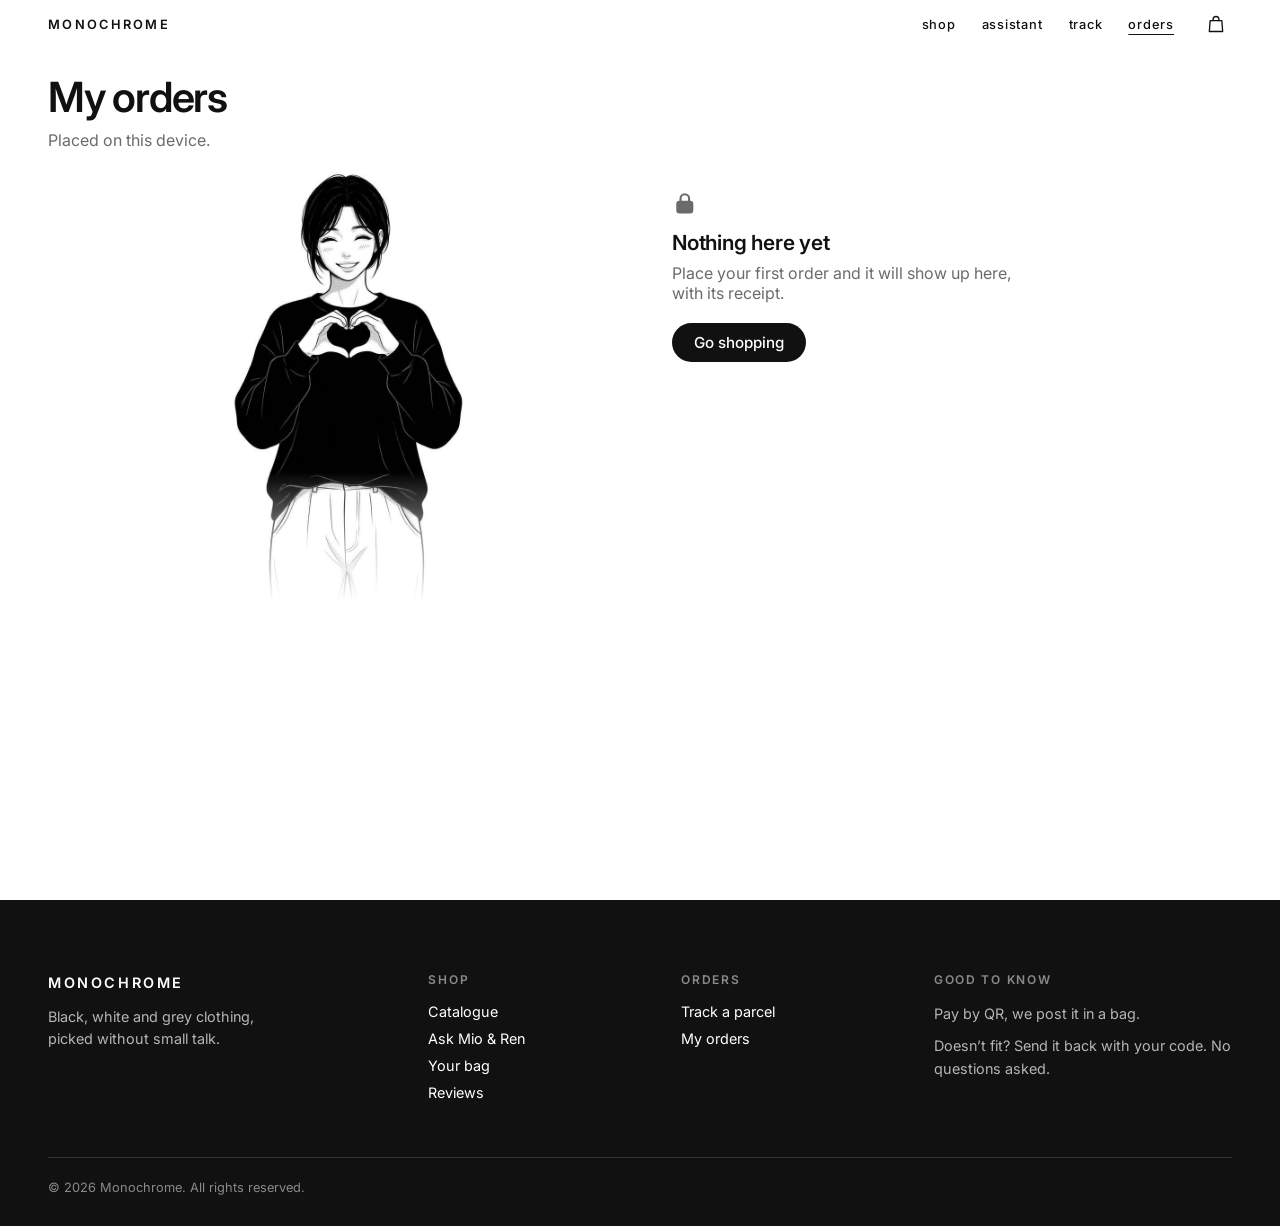
<file: orders.html>
<!doctype html>
<html lang="en">
<head>
  <meta charset="utf-8">
  <meta name="viewport" content="width=device-width, initial-scale=1, viewport-fit=cover">
  <meta name="theme-color" content="#ffffff">
  <meta name="description" content="Orders placed on this device, with receipts.">
  <title>My orders</title>
  <link rel="preconnect" href="https://fonts.googleapis.com">
  <link rel="preconnect" href="https://fonts.gstatic.com" crossorigin>
  <link rel="stylesheet" href="https://fonts.googleapis.com/css2?family=Inter:wght@400;500;600;700&display=swap">
  <link rel="stylesheet" href="styles.css">
</head>
<body>
  <nav class="nav">
    <a class="brand" id="brand" href="index.html">Monochrome</a>
    <div class="nav-links">
      <a class="nav-link" href="catalogue.html">Shop</a>
      <a class="nav-link" href="assistant.html">Assistant</a>
      <a class="nav-link" href="track.html">Track</a>
      <a class="nav-link nav-me" id="navMe" href="orders.html" data-locked="true">Orders</a>
      <a class="nav-order" id="navBag" href="catalogue.html#bag" aria-label="Bag, empty">
        <svg class="bag-icon" viewBox="0 0 24 24" aria-hidden="true"><path d="M5 8h14l1 13H4Z"/><path d="M8.5 8V6.5a3.5 3.5 0 0 1 7 0V8" fill="none"/></svg>
        <span class="bag-count" id="bagCount" aria-hidden="true" hidden>0</span>
      </a>
    </div>
  </nav>

  <!-- ── your orders (locked until you've ordered) ── -->
  <section class="me" id="me" aria-labelledby="meTitle">
    <div class="order me-inner">
      <header class="order-head">
        <h1 id="meTitle">My orders</h1>
        <p>Placed on this device.</p>
      </header>
      <div class="me-grid">
        <!-- Mio on the left (assets/mio/thanks.jpg), the orders on the right -->
        <img class="me-mio" src="assets/mio/thanks.jpg" alt="Mio making a heart with her hands" decoding="async" loading="lazy">
        <div id="meBody"></div>
      </div>
    </div>
  </section>


  <footer class="footer">
    <div class="footer-inner">
      <div class="footer-brand">
        <a class="brand" href="index.html">Monochrome</a>
        <p>Black, white and grey clothing, picked without small talk.</p>
      </div>
      <nav class="footer-col" aria-label="Shop">
        <h2>Shop</h2>
        <a href="catalogue.html">Catalogue</a>
        <a href="assistant.html">Ask Mio &amp; Ren</a>
        <a href="catalogue.html#bag">Your bag</a>
        <a href="index.html#reviews">Reviews</a>
      </nav>
      <nav class="footer-col" aria-label="Orders">
        <h2>Orders</h2>
        <a href="track.html">Track a parcel</a>
        <a href="orders.html">My orders</a>
      </nav>
      <div class="footer-col">
        <h2>Good to know</h2>
        <p>Pay by QR, we post it in a bag.</p>
        <p>Doesn’t fit? Send it back with your code. No questions asked.</p>
      </div>
    </div>
    <p class="footer-base">© <span id="year"></span> Monochrome. All rights reserved.</p>
  </footer>

  <script src="config.js"></script>
  <script src="shared.js"></script>
  <script src="orders.js"></script>
</body>
</html>
</file>
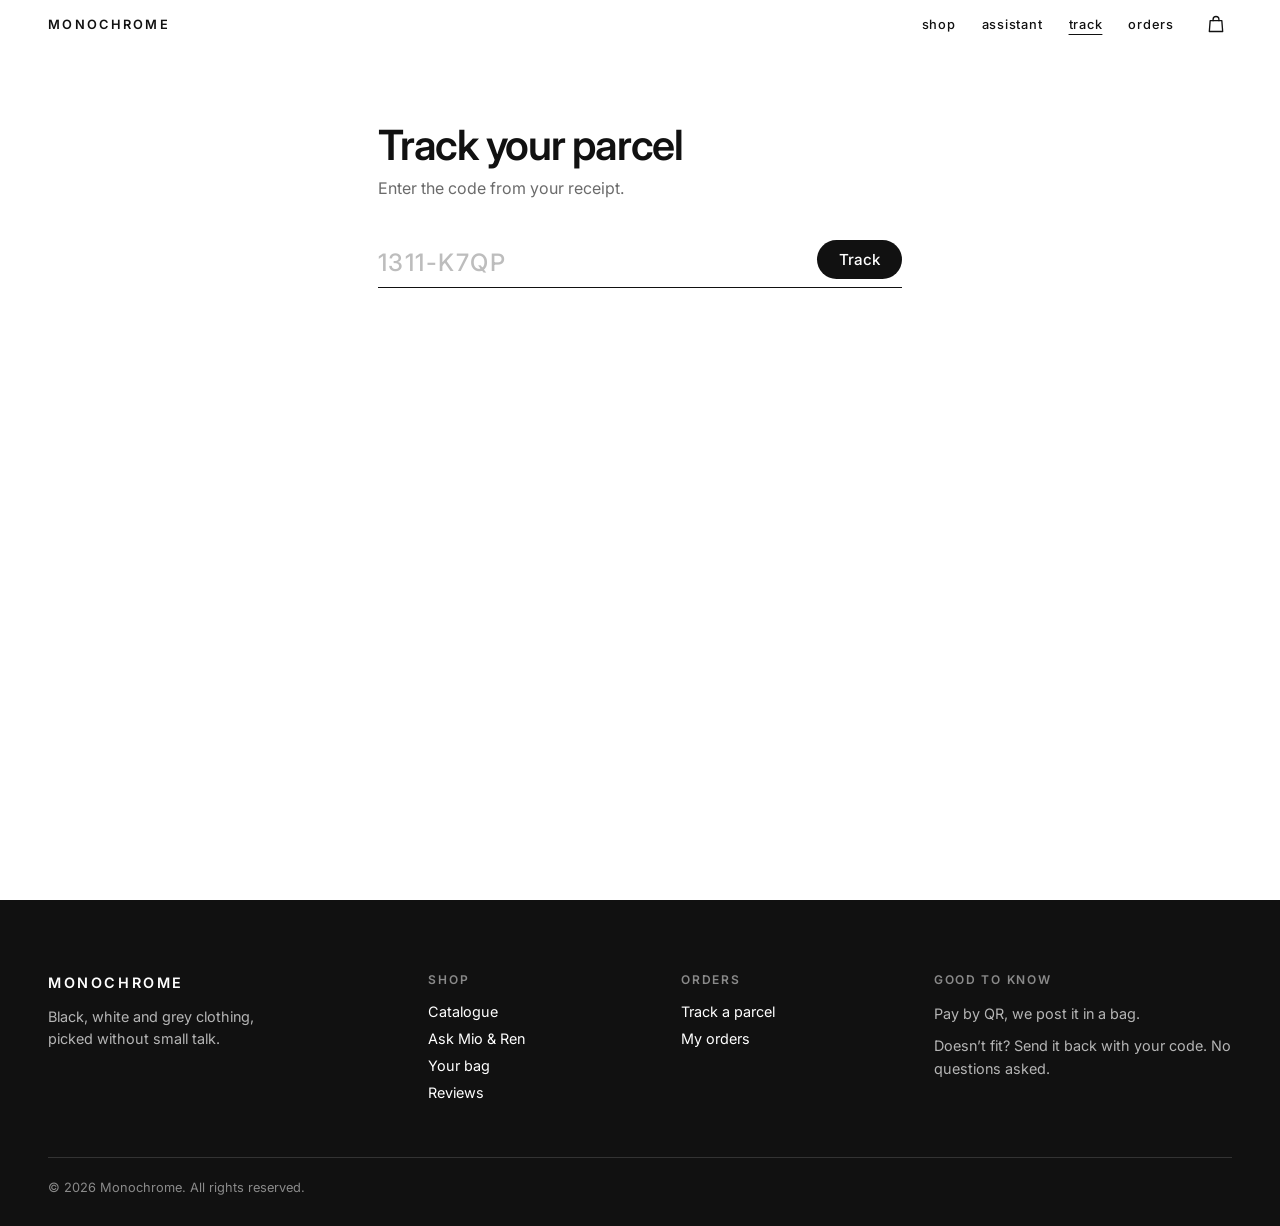
<file: track.html>
<!doctype html>
<html lang="en">
<head>
  <meta charset="utf-8">
  <meta name="viewport" content="width=device-width, initial-scale=1, viewport-fit=cover">
  <meta name="theme-color" content="#ffffff">
  <meta name="description" content="Enter the code from your receipt to see where your parcel is.">
  <title>Track</title>
  <link rel="preconnect" href="https://fonts.googleapis.com">
  <link rel="preconnect" href="https://fonts.gstatic.com" crossorigin>
  <link rel="stylesheet" href="https://fonts.googleapis.com/css2?family=Inter:wght@400;500;600;700&display=swap">
  <link rel="stylesheet" href="styles.css">
</head>
<body>
  <nav class="nav">
    <a class="brand" id="brand" href="index.html">Monochrome</a>
    <div class="nav-links">
      <a class="nav-link" href="catalogue.html">Shop</a>
      <a class="nav-link" href="assistant.html">Assistant</a>
      <a class="nav-link" href="track.html">Track</a>
      <a class="nav-link nav-me" id="navMe" href="orders.html" data-locked="true">Orders</a>
      <a class="nav-order" id="navBag" href="catalogue.html#bag" aria-label="Bag, empty">
        <svg class="bag-icon" viewBox="0 0 24 24" aria-hidden="true"><path d="M5 8h14l1 13H4Z"/><path d="M8.5 8V6.5a3.5 3.5 0 0 1 7 0V8" fill="none"/></svg>
        <span class="bag-count" id="bagCount" aria-hidden="true" hidden>0</span>
      </a>
    </div>
  </nav>

  <!-- ── track your parcel ── -->
  <section class="track-band" id="track" aria-labelledby="trackTitle">
    <div class="order track">
      <header class="order-head">
        <h1 id="trackTitle">Track your parcel</h1>
        <p>Enter the code from your receipt.</p>
      </header>
      <form class="track-form" id="trackForm">
        <label for="trackCode" class="sr-only">Tracking code</label>
        <input id="trackCode" name="code" required maxlength="20" autocomplete="off" autocapitalize="characters" spellcheck="false" placeholder="1311-K7QP">
        <button type="submit" class="btn main">Track</button>
      </form>
      <div class="track-recent" id="trackRecent"></div>
      <div class="track-result" id="trackResult" aria-live="polite"></div>
    </div>
  </section>

  <footer class="footer">
    <div class="footer-inner">
      <div class="footer-brand">
        <a class="brand" href="index.html">Monochrome</a>
        <p>Black, white and grey clothing, picked without small talk.</p>
      </div>
      <nav class="footer-col" aria-label="Shop">
        <h2>Shop</h2>
        <a href="catalogue.html">Catalogue</a>
        <a href="assistant.html">Ask Mio &amp; Ren</a>
        <a href="catalogue.html#bag">Your bag</a>
        <a href="index.html#reviews">Reviews</a>
      </nav>
      <nav class="footer-col" aria-label="Orders">
        <h2>Orders</h2>
        <a href="track.html">Track a parcel</a>
        <a href="orders.html">My orders</a>
      </nav>
      <div class="footer-col">
        <h2>Good to know</h2>
        <p>Pay by QR, we post it in a bag.</p>
        <p>Doesn’t fit? Send it back with your code. No questions asked.</p>
      </div>
    </div>
    <p class="footer-base">© <span id="year"></span> Monochrome. All rights reserved.</p>
  </footer>

  <script src="config.js"></script>
  <script src="shared.js"></script>
  <script src="track.js"></script>
</body>
</html>
</file>
<file: styles.css>
/* Monochrome: black & white, manga style — to match Mio's ink art. */
:root {
  --paper: #ffffff;
  --ink: #111111;
  --grey: #6b6b6b;
  --soft: #f0f0f0;
  --line: 3px solid var(--ink);
  --nav-h: 48px;
  color-scheme: light;
  font-family: Inter, system-ui, -apple-system, "Segoe UI", Roboto, sans-serif;
  color: var(--ink);
}

* { box-sizing: border-box; }
html { scroll-behavior: smooth; }
html, body { margin: 0; background: var(--paper); }
.sr-only { position: absolute; width: 1px; height: 1px; overflow: hidden; clip: rect(0 0 0 0); white-space: nowrap; }
button { font: inherit; color: inherit; }
a { color: inherit; }

/* ── Nav ── */
.nav {
  position: fixed; top: 0; left: 0; right: 0; z-index: 20; height: var(--nav-h);
  display: flex; align-items: center; justify-content: space-between;
  padding: 0 clamp(16px, 4vw, 48px);
  background: transparent; transition: background .25s, box-shadow .25s;
}
.nav.scrolled { background: var(--paper); box-shadow: 0 1px 0 rgba(17, 17, 17, .12); }
.brand { font-size: .8rem; font-weight: 600; letter-spacing: .18em; text-transform: uppercase; text-decoration: none; }
.nav-order {
  position: relative; display: grid; place-items: center; width: 32px; height: 32px;
  text-decoration: none; border-radius: 50%;
}
.bag-icon { width: 20px; height: 20px; fill: none; stroke: currentColor; stroke-width: 1.6; stroke-linejoin: round; stroke-linecap: round; }
.bag-count {
  position: absolute; top: -2px; right: -4px; min-width: 16px; height: 16px; padding: 0 4px;
  display: grid; place-items: center; font-size: .62rem; font-weight: 600; line-height: 1;
  background: var(--ink); color: var(--paper); border-radius: 999px;
}
.bag-count[hidden] { display: none; }
.nav-links { display: flex; align-items: center; gap: 26px; }
.nav-link { font-size: .8rem; font-weight: 500; letter-spacing: .06em; text-transform: lowercase; text-decoration: none; }
.nav-link:hover, .nav-link[aria-current="page"] { text-decoration: underline; text-underline-offset: 5px; }
.nav .lock { display: none; }
.nav-order.bump { animation: bump .35s cubic-bezier(.3, 1.6, .5, 1); }
@keyframes bump { 40% { transform: scale(1.15); } }

/* ══ Section 1: poster ══ */
.poster {
  position: relative; overflow: hidden; isolation: isolate;
  height: 100vh; height: 100svh; min-height: 520px;
  background: #f8f6ef;
}
.poster-img { position: absolute; inset: 0; width: 100%; height: 100%; object-fit: cover; object-position: 70% 50%; z-index: -1; }
.poster::after { content: ""; position: absolute; inset: auto 0 0; height: 14%; pointer-events: none; background: linear-gradient(to bottom, transparent, var(--paper)); }
@media (max-width: 700px) { .poster-img { object-position: 66% 100%; } }

/* hero: Mio and Ren (now after the catalogue) */
.hero {
  position: relative; overflow: hidden; isolation: isolate;
  height: 100vh; height: 100svh; min-height: 520px;
  background: var(--paper);
}
.hero::after { /* fade into the next section, like the portfolio */
  content: ""; position: absolute; inset: 0; z-index: 3; pointer-events: none;
  background: linear-gradient(to bottom, transparent 82%, var(--paper) 100%);
}
.mio-figure {
  position: absolute; bottom: 0; left: 50%; z-index: 1;
  height: min(92%, 125vw); aspect-ratio: 1 / 1;
  transform: translateX(-50%);
  animation: rise 1s cubic-bezier(.2, .8, .2, 1) .2s both;
}
@keyframes rise { from { opacity: 0; translate: 0 10%; } }
.mio {
  position: absolute; inset: 0; padding: 0; border: 0; background: none; cursor: pointer;
  -webkit-tap-highlight-color: transparent;
  transform-origin: 50% 100%;
  animation: breathe 4.2s ease-in-out infinite;
}
@keyframes breathe { 50% { transform: scale(1.004, 1.012); } }
.mio img, .ren img {
  position: absolute; inset: 0; width: 100%; height: 100%; object-fit: contain;
  /* The art's background is slightly off-white: lift it to pure white and fade the edges
     so there's no visible rectangle around her. */
  filter: brightness(1.03) contrast(1.04);
  -webkit-mask-image: linear-gradient(to right, transparent, #000 14%, #000 86%, transparent),
                      linear-gradient(to bottom, transparent, #000 6%);
  -webkit-mask-composite: source-in;
  mask-image: linear-gradient(to right, transparent, #000 14%, #000 86%, transparent),
              linear-gradient(to bottom, transparent, #000 6%);
  mask-composite: intersect;
}
.mio-blink { visibility: hidden; }
.mio.can-blink.blinking .mio-blink { visibility: visible; }
.mio.pop .mio-img { animation: pop .26s cubic-bezier(.3, 1.5, .5, 1); }
@keyframes pop { from { translate: 0 1.4%; } }
.mio:focus-visible { outline: 3px dashed var(--ink); outline-offset: -20px; }

/* Speech bubble: beside her head on desktop */
.bubble {
  position: absolute; z-index: 4;
  left: 66%; top: 12%;
  width: max-content; max-width: min(340px, 34vw);
  padding: 14px 18px;
  background: var(--paper); border: var(--line); border-radius: 22px;
  box-shadow: 4px 4px 0 var(--ink);   /* hard manga shadow, same as the buttons */
  opacity: 0; transform: scale(.6) rotate(-4deg); transform-origin: 0 30px;
  transition: opacity .18s ease, transform .28s cubic-bezier(.3, 1.6, .5, 1);
}
.bubble.show { opacity: 1; transform: none; }
/* Sharp pointed tail, drawn as an ink triangle with a white one on top: points left at her face */
.bubble::before, .bubble::after, .ren-bubble::before, .ren-bubble::after {
  content: ""; position: absolute; width: 0; height: 0; border-style: solid; border-color: transparent;
}
.bubble::before { left: -22px; top: 20px; border-width: 11px 23px 11px 0; border-right-color: var(--ink); }
.bubble::after  { left: -16px; top: 23px; border-width: 8px 19px 8px 0;  border-right-color: var(--paper); }
.bubble-text { margin: 0; font-size: 1.05rem; font-weight: 600; line-height: 1.45; min-height: 1.45em; }
.bubble-text em { font-style: normal; font-weight: 700; }
.bubble.typing .bubble-text::after { content: "▍"; animation: caret .7s steps(1) infinite; }
@keyframes caret { 50% { opacity: 0; } }

.bubble-choices { display: flex; flex-wrap: wrap; gap: 6px; margin-top: 10px; }
.bubble-choices:empty { display: none; }
.choice {
  padding: 8px 14px; cursor: pointer; text-align: left;
  font-size: .9rem; font-weight: 700;
  background: var(--paper); border: 2px solid var(--ink); border-radius: 999px;
  animation: choice-in .2s ease-out backwards;
}
.choice:hover, .choice:focus-visible { background: var(--ink); color: var(--paper); outline: none; }
.choice.main { background: var(--ink); color: var(--paper); }
.choice.main:hover { background: #444; }
.choice em { font-style: normal; font-weight: 700; }
@keyframes choice-in { from { opacity: 0; translate: 0 4px; } }

.talk-btn, .scroll-cue {
  position: absolute; left: 50%; z-index: 5; translate: -50% 0;
  font-weight: 600; text-decoration: none; white-space: nowrap;
}
.talk-btn {
  bottom: 84px; padding: 10px 20px; cursor: pointer;
  background: var(--paper); border: var(--line); border-radius: 999px; box-shadow: 3px 3px 0 var(--ink);
}
.scroll-cue { bottom: 22px; font-size: .9rem; animation: nudge 1.8s ease-in-out infinite; }
@keyframes nudge { 50% { translate: -50% 5px; } }

/* ── Ren: beside Mio on desktop, hidden on smaller screens ── */
.ren-figure { display: none; }
.ren {
  position: absolute; inset: 0; padding: 0; border: 0; background: none; cursor: pointer;
  -webkit-tap-highlight-color: transparent;
  transform-origin: 50% 100%;
  animation: breathe 4.7s ease-in-out -1.6s infinite;
}
.ren-blink { visibility: hidden; }
.ren.can-blink.blinking .ren-blink { visibility: visible; }
.ren.pop .ren-img { animation: pop .26s cubic-bezier(.3, 1.5, .5, 1); }
.ren:focus-visible { outline: 3px dashed var(--ink); outline-offset: -20px; }
.ren-bubble {
  position: absolute; z-index: 4; right: 63%; top: 9%; margin: 0;
  width: max-content; max-width: 220px; padding: 10px 14px;
  background: var(--paper); border: var(--line); border-radius: 18px;
  box-shadow: 4px 4px 0 var(--ink);
  font-size: .95rem; font-weight: 600; line-height: 1.4;
  opacity: 0; transform: scale(.6) rotate(3deg); transform-origin: 100% 24px;
  transition: opacity .18s ease, transform .28s cubic-bezier(.3, 1.6, .5, 1);
}
.ren-bubble.show { opacity: 1; transform: none; }
.ren-bubble em { font-style: normal; font-weight: 700; }
/* tail pointing right at his face */
.ren-bubble::before { right: -22px; top: 16px; border-width: 10px 0 10px 23px; border-left-color: var(--ink); }
.ren-bubble::after  { right: -16px; top: 19px; border-width: 7px 0 7px 19px;  border-left-color: var(--paper); }
@media (min-width: 1000px) {
  .ren-figure {
    display: block; position: absolute; bottom: 0; left: 33%; z-index: 0;
    height: min(92%, 50vw); aspect-ratio: 1 / 1;   /* same size as Mio */
    transform: translateX(-50%);
    animation: rise 1s cubic-bezier(.2, .8, .2, 1) .45s both;
  }
  .mio-figure { left: 60%; height: min(92%, 50vw); }
  /* White art backgrounds: multiply so Mio's white doesn't cover Ren where they overlap */
  .mio-figure, .ren-figure { mix-blend-mode: multiply; }
  .bubble { max-width: min(300px, 30vw); }
  /* Talk to Ren: he steps into the middle spot and Mio moves over (hero.js moves the bubbles too) */
  .mio-figure, .ren-figure { transition: left .7s cubic-bezier(.3, .8, .3, 1); }
  .hero.lead-ren .ren-figure { left: 60%; z-index: 1; }
  .hero.lead-ren .mio-figure { left: 33%; z-index: 0; }
}
.choice.swap { border-style: dashed; }

/* Below 1000px only one of them is on screen: pick Ren and he takes Mio's spot (and her bubble) */
@media (max-width: 999px) {
  .hero.lead-ren .mio-figure { display: none; }
  .hero.lead-ren .ren-figure {
    display: block; position: absolute; bottom: 0; left: 50%; z-index: 1;
    height: min(92%, 125vw); aspect-ratio: 1 / 1; transform: translateX(-50%);
    animation: rise .6s cubic-bezier(.2, .8, .2, 1) both;
  }
}
@media (max-width: 700px) {
  .hero.lead-ren .ren-figure { height: min(78%, 125vw); }
}

/* Phones: bubble centered above her head */
@media (max-width: 700px) {
  .mio-figure { height: min(78%, 125vw); }
  .bubble {
    left: 50%; top: auto; bottom: 92%;
    width: calc(100vw - 32px); max-width: 420px;
    transform-origin: 50% 100%; translate: -50% 0;
  }
  .bubble::before, .bubble::after { top: auto; border-color: transparent; }   /* tail points down at her head */
  .bubble::before { left: calc(50% - 11px); bottom: -22px; border-width: 23px 11px 0; border-top-color: var(--ink); }
  .bubble::after  { left: calc(50% - 8px);  bottom: -16px; border-width: 19px 8px 0;  border-top-color: var(--paper); }
}

/* ══ Section 2: the catalogue ══ */
.order {
  min-height: 100vh; min-height: 100svh;
  max-width: 1320px; margin: 0 auto;
  padding: calc(var(--nav-h) + 16px) clamp(16px, 4vw, 48px) 48px;
}
.order-head { display: flex; flex-wrap: wrap; align-items: baseline; gap: 4px 16px; }
.order-head h1, .order-head h2 { margin: 0; font-size: clamp(2rem, 4vw, 2.8rem); font-weight: 700; letter-spacing: -.02em; }
.order-head p { margin: 0; color: var(--grey); }

/* Toolbar: tabs left, worn-by + sort right */
.shop-bar {
  display: flex; flex-wrap: wrap; align-items: center; justify-content: space-between; gap: 12px 24px;
  margin-top: 18px; padding: 12px 0; border-top: var(--line); border-bottom: 1px solid var(--ink);
}
.tabs { display: flex; flex-wrap: wrap; gap: 6px; }
.tab, .worn button, .qv-worn button {
  padding: 7px 14px; cursor: pointer; font-weight: 600; font-size: .9rem;
  border: 2px solid var(--ink); border-radius: 999px; background: var(--paper);
}
.tab small { font-weight: 600; color: var(--grey); }
.tab:hover, .worn button:hover, .qv-worn button:hover { background: var(--soft); }
.tab[aria-pressed="true"], .worn button[aria-pressed="true"], .qv-worn button[aria-pressed="true"] { background: var(--ink); color: var(--paper); }
.tab[aria-pressed="true"] small { color: #c8c8c8; }
.bar-right { display: flex; flex-wrap: wrap; align-items: center; gap: 12px 20px; }
.worn { display: flex; align-items: center; gap: 6px; }
.worn > span:first-child, .sort { font-size: .8rem; font-weight: 700; text-transform: uppercase; letter-spacing: .08em; }
#worn { display: flex; gap: 4px; }
.worn button { padding: 5px 12px; font-size: .85rem; }
.sort { display: flex; align-items: center; gap: 8px; }
.sort select {
  font: inherit; font-size: .9rem; font-weight: 700; text-transform: none; letter-spacing: 0;
  padding: 6px 10px; border: 2px solid var(--ink); border-radius: 8px; background: var(--paper); color: var(--ink);
}
.count { margin: 14px 0 10px; color: var(--grey); font-size: .85rem; }

.order-grid { display: grid; grid-template-columns: 1fr; gap: 40px; }
@media (min-width: 1000px) {
  .order-grid { grid-template-columns: minmax(0, 1fr) 340px; gap: 40px; }
  .order-grid .summary-wrap { position: sticky; top: calc(var(--nav-h) + 24px); align-self: start; margin-top: 40px; }
}

/* Product cards */
/* 6 per page: 3 × 2 on wide screens, 2 × 3 on narrow ones */
.products { display: grid; grid-template-columns: repeat(3, minmax(0, 1fr)); gap: 28px 18px; }
@media (max-width: 760px) { .products { grid-template-columns: 1fr 1fr; gap: 20px 12px; } }

/* Catalogue page: wider, four cards per row (two on phones) */
.page-catalogue .order { max-width: 1600px; }
@media (min-width: 761px) { .page-catalogue .products { grid-template-columns: repeat(4, minmax(0, 1fr)); gap: 28px 18px; } }
@media (min-width: 1000px) { .page-catalogue .order-grid { grid-template-columns: minmax(0, 1fr) 300px; gap: 28px; } }
@media (min-width: 761px) and (max-width: 1199px) { .page-catalogue .products { gap: 24px 12px; } .page-catalogue .card-note { display: none; } }

.pager { display: flex; flex-wrap: wrap; justify-content: center; gap: 6px; margin-top: 28px; }
.pager[hidden] { display: none; }
.page-btn {
  min-width: 42px; height: 42px; padding: 0 14px; cursor: pointer; font-weight: 600;
  border: 2px solid var(--ink); border-radius: 999px; background: var(--paper);
}
.page-btn:hover:not(:disabled) { background: var(--soft); }
.page-btn[aria-current="page"] { background: var(--ink); color: var(--paper); box-shadow: 3px 3px 0 #888; }
.page-btn:disabled { opacity: .3; cursor: not-allowed; }
.card { display: flex; flex-direction: column; min-width: 0; }
.card.flash .card-img { animation: card-flash .75s ease-out; }
@keyframes card-flash { 30% { box-shadow: 0 0 0 6px var(--ink); } }
.card-img {
  position: relative; display: block; width: 100%; aspect-ratio: 4 / 5; padding: 0; cursor: pointer; overflow: hidden;
  border: 2px solid var(--ink); border-radius: 6px; background: var(--paper);
  transition: box-shadow .12s, transform .12s;
}
.card-img:hover { box-shadow: 5px 5px 0 var(--ink); transform: translate(-2px, -2px); }
.card-img:focus-visible { outline: 3px dashed var(--ink); outline-offset: 3px; }
.art { position: absolute; inset: 0; display: grid; place-items: center; }
.art .garment { width: 58%; height: auto; color: var(--grey); }
.art img { width: 100%; height: 100%; object-fit: cover; object-position: 50% 15%; filter: brightness(1.03) contrast(1.04); transition: transform .4s; }
.card-img:hover .art img { transform: scale(1.03); }
.tag {
  position: absolute; left: 8px; top: 8px; padding: 3px 8px;
  background: var(--ink); color: var(--paper); border-radius: 4px;
  font-size: .7rem; font-weight: 700; text-transform: uppercase; letter-spacing: .06em;
}
.card-body { display: grid; grid-template-columns: minmax(0, 1fr) auto; gap: 2px 10px; padding-top: 10px; }
.card-name { margin: 0; font-size: 1rem; font-weight: 700; line-height: 1.25; }
.card-name button { padding: 0; border: 0; background: none; cursor: pointer; font: inherit; text-align: left; }
.card-name button:hover { text-decoration: underline; }
.card-price { margin: 0; font-weight: 600; white-space: nowrap; }
.card-note { grid-column: 1 / -1; margin: 0; color: var(--grey); font-size: .8rem; line-height: 1.35; }
.dots { grid-column: 1 / -1; display: flex; gap: 6px; margin-top: 6px; }
.dot {
  width: 20px; height: 20px; padding: 0; cursor: pointer; border-radius: 50%;
  background: var(--hex); border: 1.5px solid var(--ink); box-shadow: inset 0 0 0 2px var(--paper);
}
.dot[aria-pressed="true"] { outline: 2px solid var(--ink); outline-offset: 2px; }
@media (max-width: 520px) {
  .card-body { grid-template-columns: 1fr; }
  .card-note { display: none; }
}

/* Quick view */
.quick {
  width: min(880px, calc(100vw - 32px)); max-height: calc(100vh - 32px); padding: 0;
  border: var(--line); border-radius: 8px; background: var(--paper); color: var(--ink);
  box-shadow: 8px 8px 0 var(--ink);
}
.quick::backdrop { background: rgba(255, 255, 255, .7); backdrop-filter: blur(3px); }
.quick[open] { animation: qv-in .22s cubic-bezier(.3, 1.3, .5, 1); }
@keyframes qv-in { from { opacity: 0; translate: 0 16px; } }
@keyframes sheet-in { from { translate: 0 40%; } }
.qv { display: grid; grid-template-columns: 1fr 1fr; }
.qv-img { position: relative; min-height: 440px; border-right: 2px solid var(--ink); overflow: hidden; }
.qv-worn {
  position: absolute; left: 10px; bottom: 10px; display: flex; align-items: center; gap: 4px;
  padding: 4px 4px 4px 10px; background: var(--paper); border: 2px solid var(--ink); border-radius: 999px;
}
.qv-worn span { font-size: .72rem; font-weight: 700; text-transform: uppercase; letter-spacing: .06em; margin-right: 2px; }
.qv-worn button { padding: 3px 10px; font-size: .8rem; }
.qv-info { position: relative; padding: 24px 24px 20px; overflow-y: auto; }
.qv-close {
  position: absolute; right: 12px; top: 12px; width: 36px; height: 36px; cursor: pointer;
  border: 2px solid var(--ink); border-radius: 50%; background: var(--paper); font-size: 1.3rem; line-height: 1;
}
.qv-kicker { margin: 0; font-size: .75rem; font-weight: 700; text-transform: uppercase; letter-spacing: .12em; color: var(--grey); }
.qv-info h3 { margin: 2px 40px 0 0; font-size: 1.8rem; font-weight: 700; line-height: 1.1; letter-spacing: -.01em; }
.qv-price { margin: 6px 0 0; font-size: 1.2rem; font-weight: 600; }
.qv-note { margin: 6px 0 16px; color: var(--grey); font-size: .9rem; }
.qv-info legend span { text-transform: none; letter-spacing: 0; font-weight: 700; color: var(--grey); }
.colours { grid-template-columns: repeat(auto-fill, minmax(96px, 1fr)); }
.colours .chip span { flex-direction: row; gap: 8px; min-height: 44px; }
.qv-add { display: flex; align-items: center; gap: 14px; padding-top: 16px; border-top: var(--line); }
.qv-add .btn { flex: 1; }
@media (max-width: 700px) {
  .quick { width: 100vw; max-width: 100vw; max-height: 92vh; margin: auto 0 0; border-radius: 14px 14px 0 0; border-width: 3px 0 0; box-shadow: none; }
  .quick[open] { animation-name: sheet-in; }
  .qv { grid-template-columns: 1fr; }
  .qv-img { min-height: 0; aspect-ratio: 5 / 4; border-right: 0; border-bottom: 2px solid var(--ink); }
  .qv-info { padding: 18px 16px; }
}

fieldset { border: 0; padding: 0; margin: 0 0 16px; }
legend { font-weight: 700; font-size: .8rem; text-transform: uppercase; letter-spacing: .1em; margin-bottom: 8px; }
.chips { display: grid; grid-template-columns: repeat(auto-fill, minmax(118px, 1fr)); gap: 8px; }
.chip { position: relative; cursor: pointer; }
.chip input { position: absolute; opacity: 0; pointer-events: none; }
.chip span {
  display: flex; flex-direction: column; align-items: center; justify-content: center; gap: 2px;
  min-height: 54px; padding: 8px; text-align: center;
  border: 2px solid var(--ink); border-radius: 12px; background: var(--paper);
  transition: background .12s, color .12s, transform .08s;
}
.sizes { grid-template-columns: repeat(auto-fill, minmax(68px, 1fr)); }

/* Garment outlines: --fill is the chosen colour */
.garment { display: block; width: 44px; height: 44px; overflow: visible; }
.garment path { fill: var(--fill); stroke: currentColor; stroke-width: 1.6; stroke-linejoin: round; stroke-linecap: round; }
.garment path[fill="none"] { fill: none; }
.swatch {
  display: block; width: 22px; height: 22px; border-radius: 50%;
  border: 2px solid var(--ink); box-shadow: inset 0 0 0 2px var(--paper);
}
.chip input:checked + span .swatch { border-color: var(--paper); box-shadow: inset 0 0 0 2px var(--ink); }
.chip small { color: var(--grey); font-size: .78rem; }
.chip:hover span { background: var(--soft); }
.chip input:checked + span { background: var(--ink); color: var(--paper); box-shadow: 3px 3px 0 #888; }
.chip input:checked + span small { color: #c8c8c8; }
.chip input:focus-visible + span { outline: 3px dashed var(--ink); outline-offset: 3px; }
.chip:active span { transform: scale(.97); }
.hint { margin: 8px 0 0; font-size: .85rem; color: var(--grey); }

.qty { display: flex; align-items: center; gap: 4px; }
.qty button {
  width: 40px; height: 40px; border-radius: 50%; cursor: pointer; font-size: 1.2rem; font-weight: 600;
  border: 2px solid var(--ink); background: var(--paper);
}
.qty output { min-width: 2ch; text-align: center; font-size: 1.2rem; font-weight: 700; }

.btn {
  padding: 13px 20px; cursor: pointer; font-weight: 600; font-size: 1rem;
  border: var(--line); border-radius: 12px; background: var(--paper);
  box-shadow: 3px 3px 0 var(--ink); transition: transform .08s, box-shadow .08s;
}
.btn:active { transform: translate(3px, 3px); box-shadow: none; }
.btn.main { background: var(--ink); color: var(--paper); }
.btn:disabled { opacity: .35; cursor: not-allowed; box-shadow: none; }
.btn.quiet { border-style: dashed; box-shadow: none; }
.btn-row { display: flex; gap: 10px; margin-top: 16px; }
.btn-row .btn { flex: 1; }

/* ── Order summary card ── */
.summary-wrap { position: relative; }
.summary {
  position: relative; z-index: 2; padding: 20px;
  border: var(--line); border-radius: 6px; background: var(--paper);
  box-shadow: 6px 6px 0 var(--ink);
}
.summary h3 { margin: 0 0 12px; font-size: .8rem; font-weight: 700; text-transform: uppercase; letter-spacing: .12em; }
.empty { margin: 0; color: var(--grey); }
.order-list { list-style: none; margin: 0; padding: 0; }
.order-list li { display: flex; align-items: center; gap: 10px; padding: 10px 0; border-top: 1px solid var(--ink); }
.order-list .q { font-weight: 700; min-width: 2.2ch; }
.order-list .mini .garment { width: 30px; height: 30px; color: var(--grey); }
.order-list .info { flex: 1; min-width: 0; }
.order-list .info b { display: block; }
.order-list .info small { color: var(--grey); }
.order-list .remove {
  width: 28px; height: 28px; flex: none; border-radius: 50%; cursor: pointer;
  border: 2px solid var(--ink); background: var(--paper);
}
.total { display: flex; justify-content: space-between; padding-top: 12px; border-top: var(--line); font-size: 1.15rem; font-weight: 700; }

.pay-amount { text-align: center; font-size: 2rem; font-weight: 700; margin: 0 0 10px; }
.qr-box {
  position: relative; width: min(240px, 100%); aspect-ratio: 1; margin: 0 auto; padding: 12px;
  border: var(--line); border-radius: 6px;
}
.qr-box img, .qr-box svg { display: block; width: 100%; height: 100%; object-fit: contain; }
.qr-demo {
  position: absolute; left: 8px; right: 8px; bottom: 8px; margin: 0; padding: 5px 6px;
  background: var(--ink); color: var(--paper); font-size: .72rem; text-align: center; border-radius: 4px;
}
.payee { text-align: center; color: var(--grey); margin: 8px 0 0; }

.card-kicker { margin: 0; text-align: center; font-size: .75rem; font-weight: 700; text-transform: uppercase; letter-spacing: .14em; }
.card-number { margin: 6px 0 12px; text-align: center; font-size: clamp(1.9rem, 4vw, 2.5rem); font-weight: 700; line-height: 1; letter-spacing: .02em; }
.card-items { list-style: none; margin: 0; padding: 0; }
.card-items li { padding: 10px 0; border-top: 2px solid var(--ink); }
.card-items .big { display: block; font-size: 1.5rem; font-weight: 700; line-height: 1.1; }
.card-items small { color: var(--grey); }
.card-meta { margin: 12px 0 0; text-align: center; color: var(--grey); font-size: .85rem; }

/* ══ Track page: one quiet column ══ */
.track-band { min-height: 100vh; min-height: 100svh; }
.order.track { min-height: 0; max-width: 620px; padding-top: calc(var(--nav-h) + 72px); padding-bottom: 96px; }
.order.track .order-head { display: block; }
.order.track .order-head h1 { font-size: clamp(1.9rem, 5vw, 2.6rem); font-weight: 600; letter-spacing: -.03em; }
.order.track .order-head p { margin-top: 8px; }

.track-form { display: flex; align-items: flex-end; gap: 16px; margin-top: 40px; border-bottom: 1.5px solid var(--ink); }
.track-form input {
  flex: 1; min-width: 0; padding: 10px 0; font: inherit; font-size: 1.5rem; font-weight: 500; letter-spacing: .06em; text-transform: uppercase;
  color: var(--ink); background: transparent; border: 0; border-radius: 0; outline: none;
}
.track-form input::placeholder { color: #bdbdbd; }
.track-form .btn { margin-bottom: 8px; padding: 8px 20px; border-radius: 999px; box-shadow: none; }
.track-form .btn:active { transform: none; opacity: .8; }
.track-form:focus-within { border-bottom-width: 2.5px; }

.track-recent { display: flex; flex-wrap: wrap; align-items: center; gap: 4px 14px; margin-top: 14px; font-size: .8rem; color: var(--grey); }
.track-recent:empty { display: none; }
.track-recent button {
  padding: 2px 0; cursor: pointer; font: inherit; font-weight: 500; letter-spacing: .06em; color: var(--ink);
  border: 0; border-bottom: 1px solid transparent; background: none;
}
.track-recent button:hover, .track-recent button:focus-visible { border-bottom-color: var(--ink); outline: none; }

.track-result { margin-top: 48px; }
.track-msg { margin: 0; color: var(--grey); }
.track-msg b { color: var(--ink); }
.track-card { padding: 0; border: 0; box-shadow: none; background: none; }
.track-card .card-kicker { text-align: left; color: var(--grey); font-weight: 500; letter-spacing: .12em; }
.track-code { margin: 6px 0 36px; text-align: left; font-size: clamp(1.6rem, 4.5vw, 2.1rem); font-weight: 600; letter-spacing: .04em; line-height: 1; }

.timeline { list-style: none; margin: 0; padding: 0; }
.timeline li { position: relative; display: flex; gap: 16px; padding-bottom: 26px; color: #a3a3a3; animation: step-in .35s ease-out backwards; }
.timeline li:nth-child(2) { animation-delay: .08s; } .timeline li:nth-child(3) { animation-delay: .16s; }
.timeline li:nth-child(4) { animation-delay: .24s; } .timeline li:nth-child(5) { animation-delay: .32s; }
@keyframes step-in { from { opacity: 0; translate: 0 6px; } }
@media (prefers-reduced-motion: reduce) { .timeline li { animation: none; } }
.timeline li:last-child { padding-bottom: 0; }
.timeline li::before {   /* the line between steps */
  content: ""; position: absolute; left: 11px; top: 26px; bottom: 2px; width: 1px; background: #d4d4d4;
}
.timeline li:last-child::before { display: none; }
.timeline .pin {
  flex: none; width: 24px; height: 24px; display: grid; place-items: center;
  border: 1.5px solid currentColor; border-radius: 50%; background: var(--paper); font-weight: 600; font-size: .72rem;
}
.timeline b { display: block; font-weight: 500; }
.timeline small { font-size: .85rem; color: var(--grey); }
.timeline li.done { color: var(--ink); }
.timeline li.done::before { background: var(--ink); }
.timeline li.done .pin { background: var(--ink); color: var(--paper); border-color: var(--ink); }
.timeline li.now { color: var(--ink); }
.timeline li.now .pin { box-shadow: 0 0 0 4px var(--soft); }
.timeline li.now b { font-weight: 700; font-size: 1.1rem; }

.track-meta { margin: 28px 0 0; font-size: .85rem; color: var(--grey); }
.track-meta + .track-meta { margin-top: 4px; }
.track-meta b { color: var(--ink); font-weight: 600; }

/* ══ Section 4: my orders (locked until the first order) ══ */
.lock { width: 1em; height: 1em; vertical-align: -.12em; stroke: currentColor; stroke-width: 2; stroke-linecap: round; fill: currentColor; }
.lock path { fill: none; }
.lock .sh-open { display: none; }
.nav-me .lock-slot { display: inline-block; }
.nav-me[data-locked="false"] .sh-open { display: inline; }
.nav-me[data-locked="false"] .sh-closed { display: none; }
.order.me-inner { min-height: 100vh; min-height: 100svh; padding-top: calc(var(--nav-h) + 24px); padding-bottom: 96px; }
.me-grid { display: grid; grid-template-columns: minmax(0, 1fr) minmax(0, 560px); gap: 32px; align-items: end; }
.me-grid #meBody { align-self: start; }
.me-mio {
  display: block; justify-self: center; width: min(100%, 460px); aspect-ratio: 1; object-fit: contain; mix-blend-mode: multiply;
  /* soft edges like the hero characters, and her legs fade out at the bottom since the art stops at the thighs */
  -webkit-mask-image: linear-gradient(to right, transparent, #000 14%, #000 86%, transparent), linear-gradient(to bottom, transparent, #000 6%, #000 70%, transparent 98%);
  -webkit-mask-composite: source-in;
  mask-image: linear-gradient(to right, transparent, #000 14%, #000 86%, transparent), linear-gradient(to bottom, transparent, #000 6%, #000 70%, transparent 98%);
  mask-composite: intersect;
}
@media (max-width: 800px) {
  .me-grid { grid-template-columns: 1fr; gap: 8px; }
  .me-mio { order: 2; width: min(70%, 300px); }   /* under the list on phones */
}
.me-lock { margin-top: 40px; display: grid; justify-items: start; gap: 8px; }
.me-lock .lock { width: 1.6rem; height: 1.6rem; color: var(--grey); }
.me-lock h2 { margin: 6px 0 0; font-size: 1.3rem; font-weight: 600; letter-spacing: -.01em; }
.me-lock p { margin: 0 0 12px; color: var(--grey); max-width: 34ch; }
.me-lock .btn { text-decoration: none; box-shadow: none; border-radius: 999px; padding: 8px 20px; }
.me-lock .btn:active { transform: none; opacity: .8; }

/* Orders: plain rows between hairlines */
.me-list { list-style: none; margin: 32px 0 0; padding: 0; max-width: 560px; border-top: 1.5px solid var(--ink); }
.me-order { padding: 22px 0; border-bottom: 1px solid #d4d4d4; }
.me-top { display: flex; align-items: baseline; justify-content: space-between; gap: 12px; }
.me-code { font-size: 1.15rem; font-weight: 600; letter-spacing: .04em; }
.me-status { font-size: .8rem; font-weight: 500; color: var(--grey); }
.me-status::before { content: ""; display: inline-block; width: 7px; height: 7px; margin-right: 7px; border-radius: 50%; background: #c4c4c4; vertical-align: .05em; }
.me-order[data-step] .me-status { color: var(--ink); }
.me-order[data-step] .me-status::before { background: var(--ink); }
.me-meta { margin: 4px 0 0; color: var(--grey); font-size: .85rem; }
.me-items { margin: 10px 0 0; font-weight: 500; }
.me-order .btn-row { margin-top: 14px; gap: 18px; }
.me-order .btn {   /* text links, not buttons */
  padding: 0; font-size: .9rem; font-weight: 600; background: none; color: var(--ink); border: 0; border-bottom: 1px solid var(--ink);
  border-radius: 0; box-shadow: none; transform: none;
}
.me-order .btn.main { background: none; color: var(--ink); }
.me-order .btn:hover { opacity: .6; }
.me-order .btn:active { transform: none; }
@media (max-width: 700px) { .nav-links { gap: 16px; } }

/* ── Receipt modal ── */
.rc-code { display: flex; align-items: center; justify-content: space-between; gap: 12px; margin: 0 0 8px; padding: 10px 12px; border: 2px dashed var(--ink); border-radius: 12px; }
.rc-code small { display: block; font-size: .7rem; font-weight: 700; text-transform: uppercase; letter-spacing: .1em; color: var(--grey); }
.rc-code b { font-size: 1.6rem; font-weight: 700; letter-spacing: .04em; }
.rc-code .btn { padding: 6px 14px; font-size: .85rem; }
.receipt { width: min(820px, calc(100vw - 32px)); }
.rc-img { background: var(--paper); }
.rc-img img { position: absolute; inset: 0; width: 100%; height: 100%; object-fit: cover; object-position: 50% 12%; }
.qv.no-img { grid-template-columns: 1fr; }
.rc-info .qv-note { margin-bottom: 10px; }
.rc-items { list-style: none; margin: 0 0 12px; padding: 0; }
.rc-items li { display: flex; align-items: baseline; gap: 10px; padding: 8px 0; border-top: 1px solid var(--ink); font-weight: 700; }
.rc-items .q { font-weight: 700; min-width: 2.2ch; }
.rc-items .info { flex: 1; min-width: 0; }
.rc-items .info b { display: block; }
.rc-items small { color: var(--grey); font-weight: 600; }
.rc-line { margin: 12px 0 0; font-size: .9rem; line-height: 1.5; }
.rc-line b { display: block; font-size: .72rem; font-weight: 700; text-transform: uppercase; letter-spacing: .1em; color: var(--grey); }
.rc-grey { color: var(--grey); }
@media print {   /* "Print / save" prints just the receipt */
  body > *:not(#receipt) { display: none !important; }
  #receipt { position: static; width: auto; max-height: none; border: 0; box-shadow: none; }
  #receipt::backdrop, .rc-img, .qv-close, .rc-info .btn-row, .rc-code .btn { display: none !important; }
  .qv { grid-template-columns: 1fr; }
}

/* ── Posting details form (after "I've paid") ── */
.ship-note { margin: 0 0 14px; color: var(--grey); font-size: .9rem; }
.ship-form { display: grid; gap: 10px; }
.ship-form label { display: grid; gap: 4px; font-size: .8rem; font-weight: 600; }
.ship-form label small { font-weight: 600; color: var(--grey); }
.ship-form input, .ship-form select, .ship-form textarea {
  width: 100%; padding: 10px 12px; font: inherit; font-size: 1rem; font-weight: 600; color: var(--ink);
  background: var(--paper); border: 2px solid var(--ink); border-radius: 10px;
}
.ship-form textarea { resize: vertical; }
.ship-form input:focus-visible, .ship-form select:focus-visible, .ship-form textarea:focus-visible {
  outline: 3px dashed var(--ink); outline-offset: 2px;
}
.ship-form input:user-invalid, .ship-form select:user-invalid { background: #ededed; }
.ship-form .row2 { display: grid; grid-template-columns: 7.5em 1fr; gap: 10px; }
.ship-error { margin: 0; padding: 8px 12px; font-size: .85rem; font-weight: 600; border: 2px dashed var(--ink); border-radius: 10px; }

/* ── Mio peeking over the summary card ── */
.peek {
  display: none; position: absolute; z-index: 1; top: 0; right: 8%;
  width: clamp(160px, 22vw, 240px); aspect-ratio: 2 / 1;
  transform: translateY(-75%);          /* the drawn table edge sits on the card's top edge */
}
.peek.ready { display: block; }
.peek-clip { position: absolute; inset: 0 0 25% 0; overflow: hidden; }
.peek-img { display: block; width: 100%; height: auto; translate: 0 75%; transition: translate .5s cubic-bezier(.3, .7, .3, 1); }
.peek.up .peek-img { translate: 0 0; }
.peek-bubble {
  position: absolute; right: 100%; top: 0; margin: 0 8px 0 0;
  width: max-content; max-width: 200px; padding: 8px 12px;
  background: var(--paper); border: 2px solid var(--ink); border-radius: 16px;
  font-size: .85rem; font-weight: 700;
  opacity: 0; transform: scale(.7); transform-origin: 100% 100%;
  transition: opacity .15s, transform .25s cubic-bezier(.3, 1.6, .5, 1);
}
.peek-bubble.show { opacity: 1; transform: none; }

@media (prefers-reduced-motion: reduce) {
  html { scroll-behavior: auto; }
  *, *::before, *::after { animation: none !important; transition: none !important; }
}

/* ══ Mobile / touch polish (kept last so it wins over the section rules above) ══ */
html { scroll-padding-top: var(--nav-h); }   /* anchor jumps don't hide under the fixed nav */

@media (max-width: 520px) {
  .nav { padding: 0 12px; }
  .brand { font-size: .85rem; letter-spacing: 0; }
  .nav-links { gap: 16px; }
  .bar-right { width: 100%; justify-content: space-between; }
  .sort select { font-size: 1rem; }               /* 16px: iOS doesn't zoom in on focus */
}
@media (pointer: coarse) {                         /* fingers: bigger targets */
  .dots { gap: 8px; }
  .dot { width: 28px; height: 28px; }
  .tab, .worn button, .qv-worn button, .page-btn { min-height: 40px; }
  .btn, .choice { min-height: 44px; }
  .order-list .remove { width: 36px; height: 36px; }
  .track-recent button { min-height: 38px; }
}
@media (max-width: 700px) {
  /* receipt = bottom sheet, like the quick view */
  .receipt { width: 100vw; max-width: 100vw; margin: auto 0 0; border-radius: 14px 14px 0 0; border-width: 3px 0 0; box-shadow: none; }
  .quick, .receipt { max-height: 92vh; max-height: 92dvh; }
  .receipt[open] { animation-name: sheet-in; }
  .rc-img { aspect-ratio: 16 / 9; min-height: 0; }
  .rc-img img { object-position: 50% 10%; }
  .rc-code b { font-size: 1.3rem; }
  .order.track, .order.me-inner { padding-top: 56px; padding-bottom: 64px; }
  .ship-form .row2 { grid-template-columns: 6.5em 1fr; }
  .summary { padding: 16px; }
  .track-card { padding: 16px; }
}

/* ══ Reviews ══ */
.reviews { padding: 96px clamp(16px, 4vw, 48px); border-top: 1px solid var(--ink); }
.reviews-inner { max-width: 1320px; margin: 0 auto; }
.reviews-head { display: flex; flex-wrap: wrap; align-items: baseline; justify-content: space-between; gap: 8px 24px; margin-bottom: 40px; }
.reviews-head h2 { margin: 0; font-size: clamp(2rem, 4vw, 2.8rem); font-weight: 600; letter-spacing: -.03em; }
.reviews-score { margin: 0; display: flex; align-items: center; gap: 10px; color: var(--grey); }
.reviews-score b { color: var(--ink); font-size: 1.4rem; font-weight: 600; }
.stars { display: inline-block; letter-spacing: .12em; font-size: .95rem; color: var(--ink); white-space: nowrap; }
.stars i { font-style: normal; color: #d4d4d4; }
.review-list { list-style: none; margin: 0; padding: 0; display: grid; grid-template-columns: repeat(3, minmax(0, 1fr)); gap: 48px 40px; }
.review { display: flex; flex-direction: column; gap: 14px; }
.review p { margin: 0; line-height: 1.55; }
.review-by { margin-top: auto !important; color: var(--grey); font-size: .85rem; }
.review-by b { color: var(--ink); font-weight: 600; }
@media (max-width: 900px) { .review-list { grid-template-columns: repeat(2, minmax(0, 1fr)); gap: 36px 28px; } }
@media (max-width: 560px) { .reviews { padding: 64px 16px; } .review-list { grid-template-columns: 1fr; } }

/* ══ Footer ══ */
.footer { padding: 72px clamp(16px, 4vw, 48px) 28px; background: var(--ink); color: var(--paper); }
.footer-inner { max-width: 1320px; margin: 0 auto; display: grid; grid-template-columns: 1.6fr 1fr 1fr 1.4fr; gap: 40px; }
.footer .brand { font-size: .9rem; }
.footer p { margin: 0; color: #b5b5b5; font-size: .9rem; line-height: 1.55; }
.footer-brand p { margin-top: 14px; max-width: 26ch; }
.footer-col { display: flex; flex-direction: column; gap: 10px; align-items: flex-start; }
.footer-col h2 { margin: 0 0 6px; font-size: .75rem; font-weight: 600; letter-spacing: .14em; text-transform: uppercase; color: #8a8a8a; }
.footer-col a { font-size: .9rem; text-decoration: none; }
.footer-col a:hover { text-decoration: underline; text-underline-offset: 4px; }
.footer-base { max-width: 1320px; margin: 56px auto 0 !important; padding-top: 20px; border-top: 1px solid #333; font-size: .8rem !important; color: #8a8a8a !important; }
@media (max-width: 860px) { .footer-inner { grid-template-columns: 1fr 1fr; } .footer-brand { grid-column: 1 / -1; } }
@media (max-width: 480px) { .footer { padding-top: 56px; } .footer-inner { grid-template-columns: 1fr; gap: 32px; } }

@media (max-width: 480px) { .brand { letter-spacing: .1em; } .nav-links { gap: 12px; } .nav-link { letter-spacing: .02em; } }

.order.me-inner .order-head { display: block; }
.order.me-inner .order-head h1 { font-size: clamp(1.9rem, 5vw, 2.6rem); font-weight: 600; letter-spacing: -.03em; }
.order.me-inner .order-head p { margin-top: 8px; }

/* Quiet buttons on the track and orders pages: flat pills and plain text links, no thick border */
.me-lock .btn, .track-form .btn { border: 0; font-size: .95rem; font-weight: 500; padding: 10px 22px; }
.me-order .btn-row .btn { flex: none; width: auto; }
.me-order .btn-row { align-items: baseline; }

/* Poster on phones and portrait screens: the whole cropped picture, full width, instead of a thin slice of it */
@media (max-width: 900px), (max-aspect-ratio: 1/1) {
  .poster { height: auto; min-height: 0; aspect-ratio: 1175 / 937; background: #a4a3a3; }
  .poster picture { display: block; }
  .poster-img { position: static; display: block; width: 100%; height: auto; z-index: auto; }
  .poster .scroll-cue { display: none; }
}

/* Reviews on phones: swipe left and right */
@media (max-width: 700px) {
  .review-list {
    display: flex; gap: 14px; overflow-x: auto; overscroll-behavior-x: contain;
    scroll-snap-type: x mandatory; scroll-padding-inline: 16px; -webkit-overflow-scrolling: touch;
    margin-inline: -16px; padding: 4px 16px 8px; scrollbar-width: none;
  }
  .review-list::-webkit-scrollbar { display: none; }
  .review {
    flex: 0 0 82%; scroll-snap-align: start; min-height: 190px;
    padding: 20px; border: 1px solid #d4d4d4; border-radius: 12px;
  }
}
</file>
